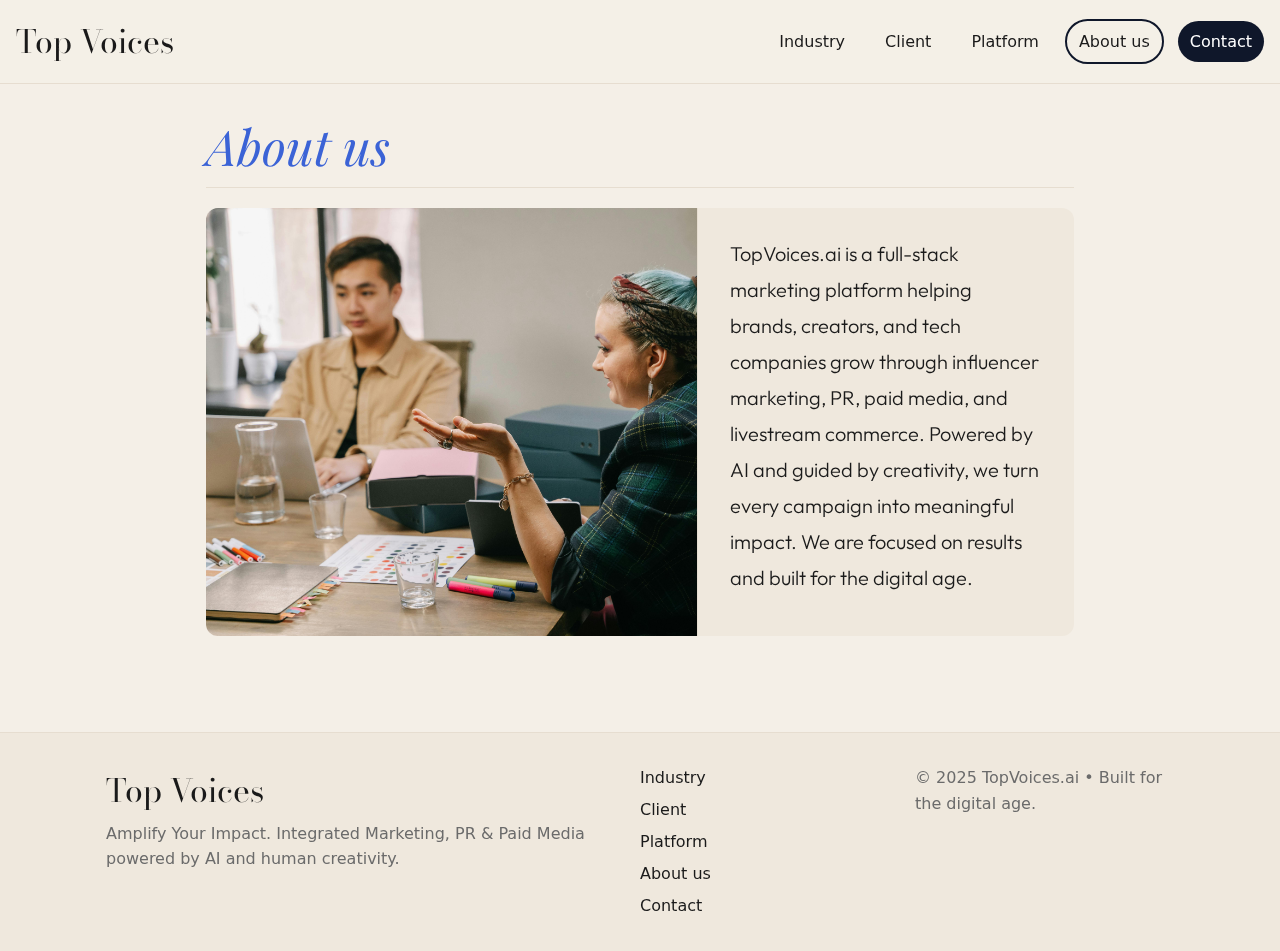
<file: about.html>
<!doctype html>
<html lang="en">
<head>
  <meta charset="utf-8" />
  <meta name="viewport" content="width=device-width, initial-scale=1" />
  <title>Top Voices</title>
  <meta name="description" content="TopVoices.ai – Integrated Marketing, PR & Paid Media powered by AI and human creativity." />
<link rel="preconnect" href="https://fonts.googleapis.com">
<link rel="preconnect" href="https://fonts.gstatic.com" crossorigin>
<link href="https://fonts.googleapis.com/css2?family=Bodoni+Moda:ital,opsz,wght@0,6..96,400..900;1,6..96,400..900&family=Outfit:wght@100..900&family=Playfair+Display:ital,wght@0,400..900;1,400..900&display=swap" rel="stylesheet">

  <link rel="stylesheet" href="css/styles.css" />
  <script defer src="js/main.js"></script>

</head>
<body>
<header class="site-header">
  <a class="brand" href="index.html">Top Voices</a>
  <button class="nav-toggle" aria-expanded="false" aria-label="Toggle navigation">Menu</button>
  <nav class="site-nav" aria-label="Primary">
    <a href="industry.html">Industry</a>
    <a href="clients.html">Client</a>
    <a href="platform.html">Platform</a>
    <a href="about.html">About us</a>
    <a class="cta" href="contact.html">Contact</a>
  </nav>
</header>

<main class="container narrow">
  <h1 class="kicker">About us</h1>
  <div class="rule"></div>

<div class="about-split about-frame">
  <img src="assets/aboutus.jpg" alt="Team working" />
  <div class="about-panel">
    <p class="about-intro">
      TopVoices.ai is a full-stack marketing platform helping brands, creators, and tech companies grow through influencer marketing, PR, paid media, and livestream commerce. Powered by AI and guided by creativity, we turn every campaign into meaningful impact. We are focused on results and built for the digital age.
    </p>

  </div>
</div>
</main>
<footer class="site-footer">
  <div class="container footer-grid">
    <div>
      <div class="brand">Top Voices</div>
      <p class="mute">Amplify Your Impact. Integrated Marketing, PR & Paid Media powered by AI and human creativity.</p>
    </div>
    <nav aria-label="Footer">
      <a href="industry.html">Industry</a>
      <a href="clients.html">Client</a>
      <a href="platform.html">Platform</a>
      <a href="about.html">About us</a>
      <a href="contact.html">Contact</a>
    </nav>
    <div class="mute">© 2025 TopVoices.ai • Built for the digital age.</div>
  </div>
</footer>

</body>
</html>
</file>
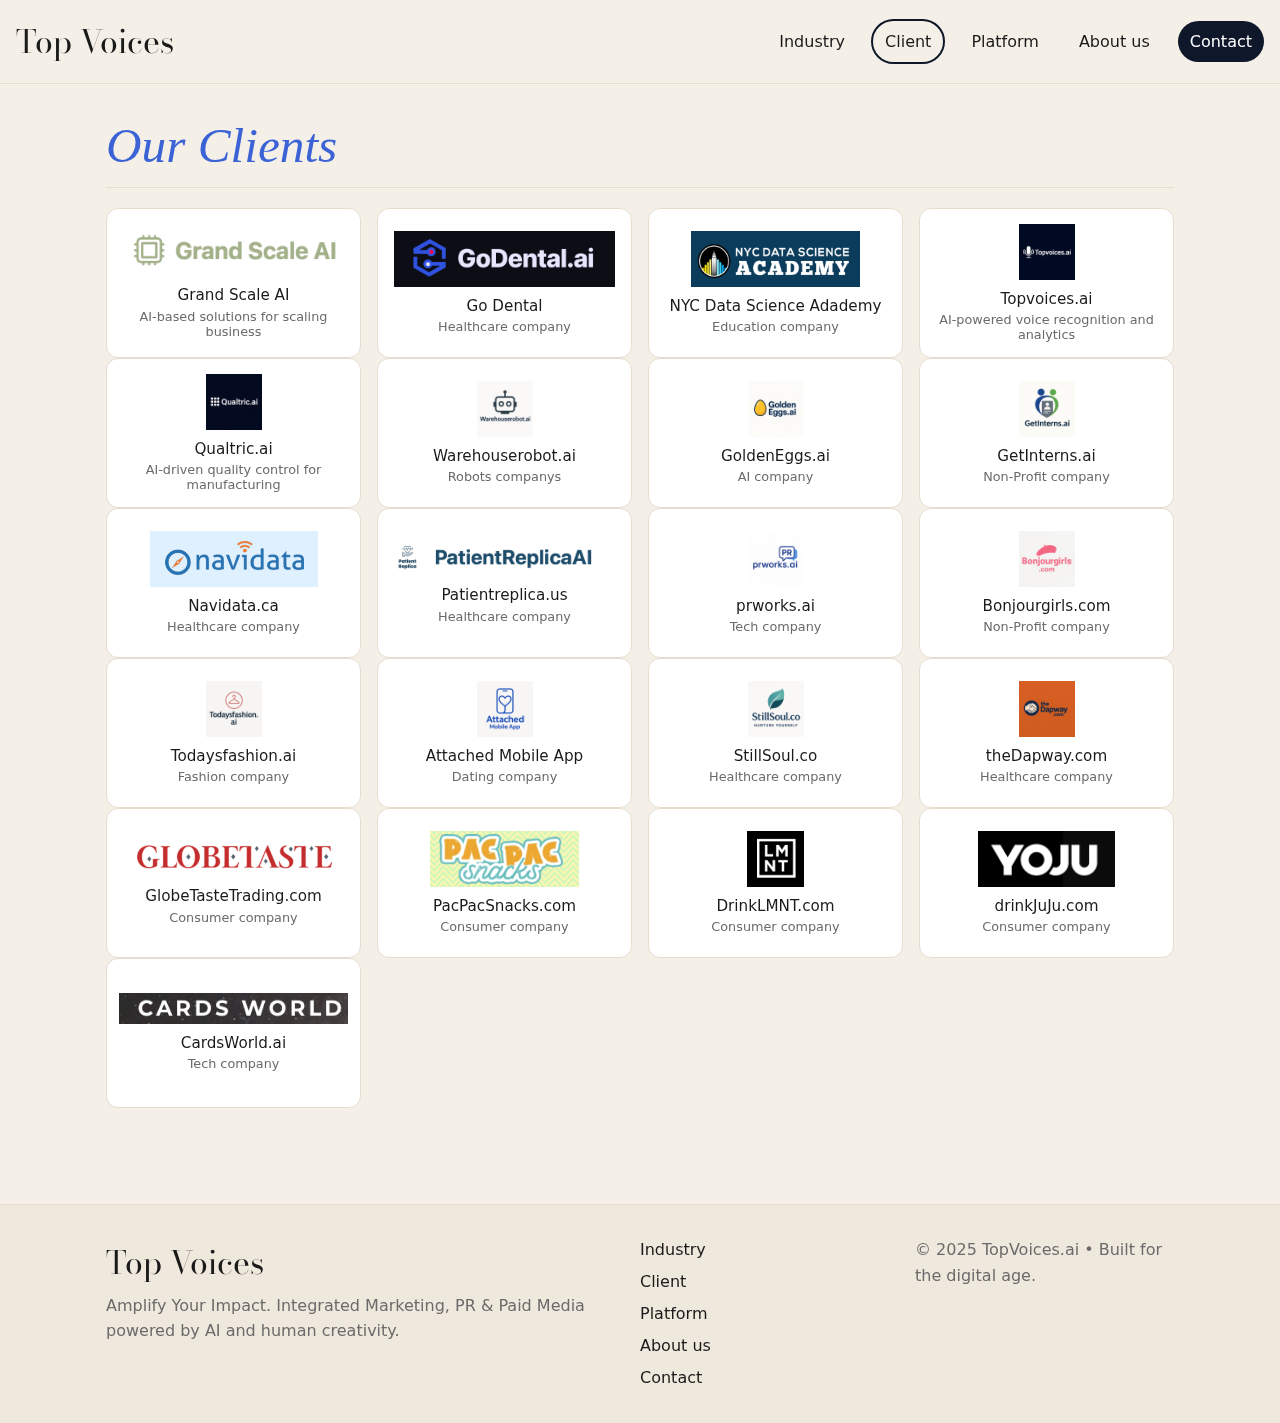
<file: clients.html>
<!doctype html>
<html lang="en">
<head>
  <meta charset="utf-8" />
  <meta name="viewport" content="width=device-width, initial-scale=1" />
  <title>Top Voices</title>
  <meta name="description" content="TopVoices.ai – Integrated Marketing, PR & Paid Media powered by AI and human creativity." />
<link rel="preconnect" href="https://fonts.googleapis.com">
<link rel="preconnect" href="https://fonts.gstatic.com" crossorigin>
<link href="https://fonts.googleapis.com/css2?family=Bodoni+Moda:ital,opsz,wght@0,6..96,400..900;1,6..96,400..900&display=swap" rel="stylesheet">
  <link rel="stylesheet" href="css/styles.css" />
  <script defer src="js/main.js"></script>

</head>
<body>
<header class="site-header">
  <a class="brand" href="index.html">Top Voices</a>
  <button class="nav-toggle" aria-expanded="false" aria-label="Toggle navigation">Menu</button>
  <nav class="site-nav" aria-label="Primary">
    <a href="industry.html">Industry</a>
    <a href="clients.html">Client</a>
    <a href="platform.html">Platform</a>
    <a href="about.html">About us</a>
    <a class="cta" href="contact.html">Contact</a>
  </nav>
</header>

<main class="container">
  <h1 class="kicker">Our Clients</h1>
  <div class="rule"></div>

  <section class="clients-rows">
    
    <div class="row">
      <figure><img src="assets/logos/logo-1.png" alt="Client 1"><figcaption>Grand Scale AI<br><span class="cap">AI-based solutions for scaling business</span></figcaption></figure>
      <figure><img src="assets/logos/logo-2.png" alt="Client 2"><figcaption>Go Dental<br><span class="cap">Healthcare company</span></figcaption></figure>
      <figure><img src="assets/logos/logo-3.png" alt="Client 3"><figcaption>NYC Data Science Adademy<br><span class="cap">Education company</span></figcaption></figure>
      <figure><img src="assets/logos/logo-4.png" alt="Client 4"><figcaption>Topvoices.ai
<br><span class="cap">AI-powered voice recognition and analytics</span></figcaption></figure>
    </div>
    
    <div class="row">
      <figure><img src="assets/logos/logo-5.png" alt="Client 5"><figcaption>Qualtric.ai
<br><span class="cap">AI-driven quality control for manufacturing
</span></figcaption></figure>
      <figure><img src="assets/logos/logo-6.png" alt="Client 6"><figcaption>Warehouserobot.ai
<br><span class="cap">Robots companys</span></figcaption></figure>
      <figure><img src="assets/logos/logo-7.png" alt="Client 7"><figcaption>GoldenEggs.ai
<br><span class="cap">AI company</span></figcaption></figure>
      <figure><img src="assets/logos/logo-8.png" alt="Client 8"><figcaption>GetInterns.ai
<br><span class="cap">Non-Profit company
</span></figcaption></figure>
    </div>
    
    <div class="row">
      <figure><img src="assets/logos/logo-9.png" alt="Client 9"><figcaption>Navidata.ca
<br><span class="cap">Healthcare company
</span></figcaption></figure>
      <figure><img src="assets/logos/logo-10.png" alt="Client 10"><figcaption>Patientreplica.us
<br><span class="cap">Healthcare company
</span></figcaption></figure>
      <figure><img src="assets/logos/logo-11.png" alt="Client 11"><figcaption>prworks.ai
<br><span class="cap">Tech company</span></figcaption></figure>
      <figure><img src="assets/logos/logo-12.png" alt="Client 12"><figcaption>Bonjourgirls.com
<br><span class="cap">Non-Profit company
</span></figcaption></figure>
    </div>
    
    <div class="row">
      <figure><img src="assets/logos/logo-13.png" alt="Client 13"><figcaption>Todaysfashion.ai
<br><span class="cap">Fashion company
</span></figcaption></figure>
      <figure><img src="assets/logos/logo-14.png" alt="Client 14"><figcaption>Attached Mobile App
<br><span class="cap">Dating company
</span></figcaption></figure>
      <figure><img src="assets/logos/logo-15.png" alt="Client 15"><figcaption>StillSoul.co
<br><span class="cap">Healthcare company
</span></figcaption></figure>
      <figure><img src="assets/logos/logo-16.png" alt="Client 16"><figcaption>theDapway.com
<br><span class="cap">Healthcare company
</span></figcaption></figure>
    </div>
    
    <div class="row">
      <figure><img src="assets/logos/logo-17.png" alt="Client 17"><figcaption>GlobeTasteTrading.com
<br><span class="cap">Consumer company
</span></figcaption></figure>
      <figure><img src="assets/logos/logo-18.png" alt="Client 18"><figcaption>PacPacSnacks.com
<br><span class="cap">Consumer company
</span></figcaption></figure>
      <figure><img src="assets/logos/logo-19.png" alt="Client 19"><figcaption>DrinkLMNT.com
<br><span class="cap">Consumer company
</span></figcaption></figure>
      <figure><img src="assets/logos/logo-20.png" alt="Client 20"><figcaption>drinkJuJu.com
<br><span class="cap">Consumer company
</span></figcaption></figure>
    </div>
    
    <div class="row">
      <figure><img src="assets/logos/logo-21.png" alt="Client 21"><figcaption>CardsWorld.ai
<br><span class="cap">Tech company
</span></figcaption></figure>

    </div>
    
  </section>
</main>
<footer class="site-footer">
  <div class="container footer-grid">
    <div>
      <div class="brand">Top Voices</div>
      <p class="mute">Amplify Your Impact. Integrated Marketing, PR & Paid Media powered by AI and human creativity.</p>
    </div>
    <nav aria-label="Footer">
      <a href="industry.html">Industry</a>
      <a href="clients.html">Client</a>
      <a href="platform.html">Platform</a>
      <a href="about.html">About us</a>
      <a href="contact.html">Contact</a>
    </nav>
    <div class="mute">© 2025 TopVoices.ai • Built for the digital age.</div>
  </div>
</footer>

</body>
</html>
</file>
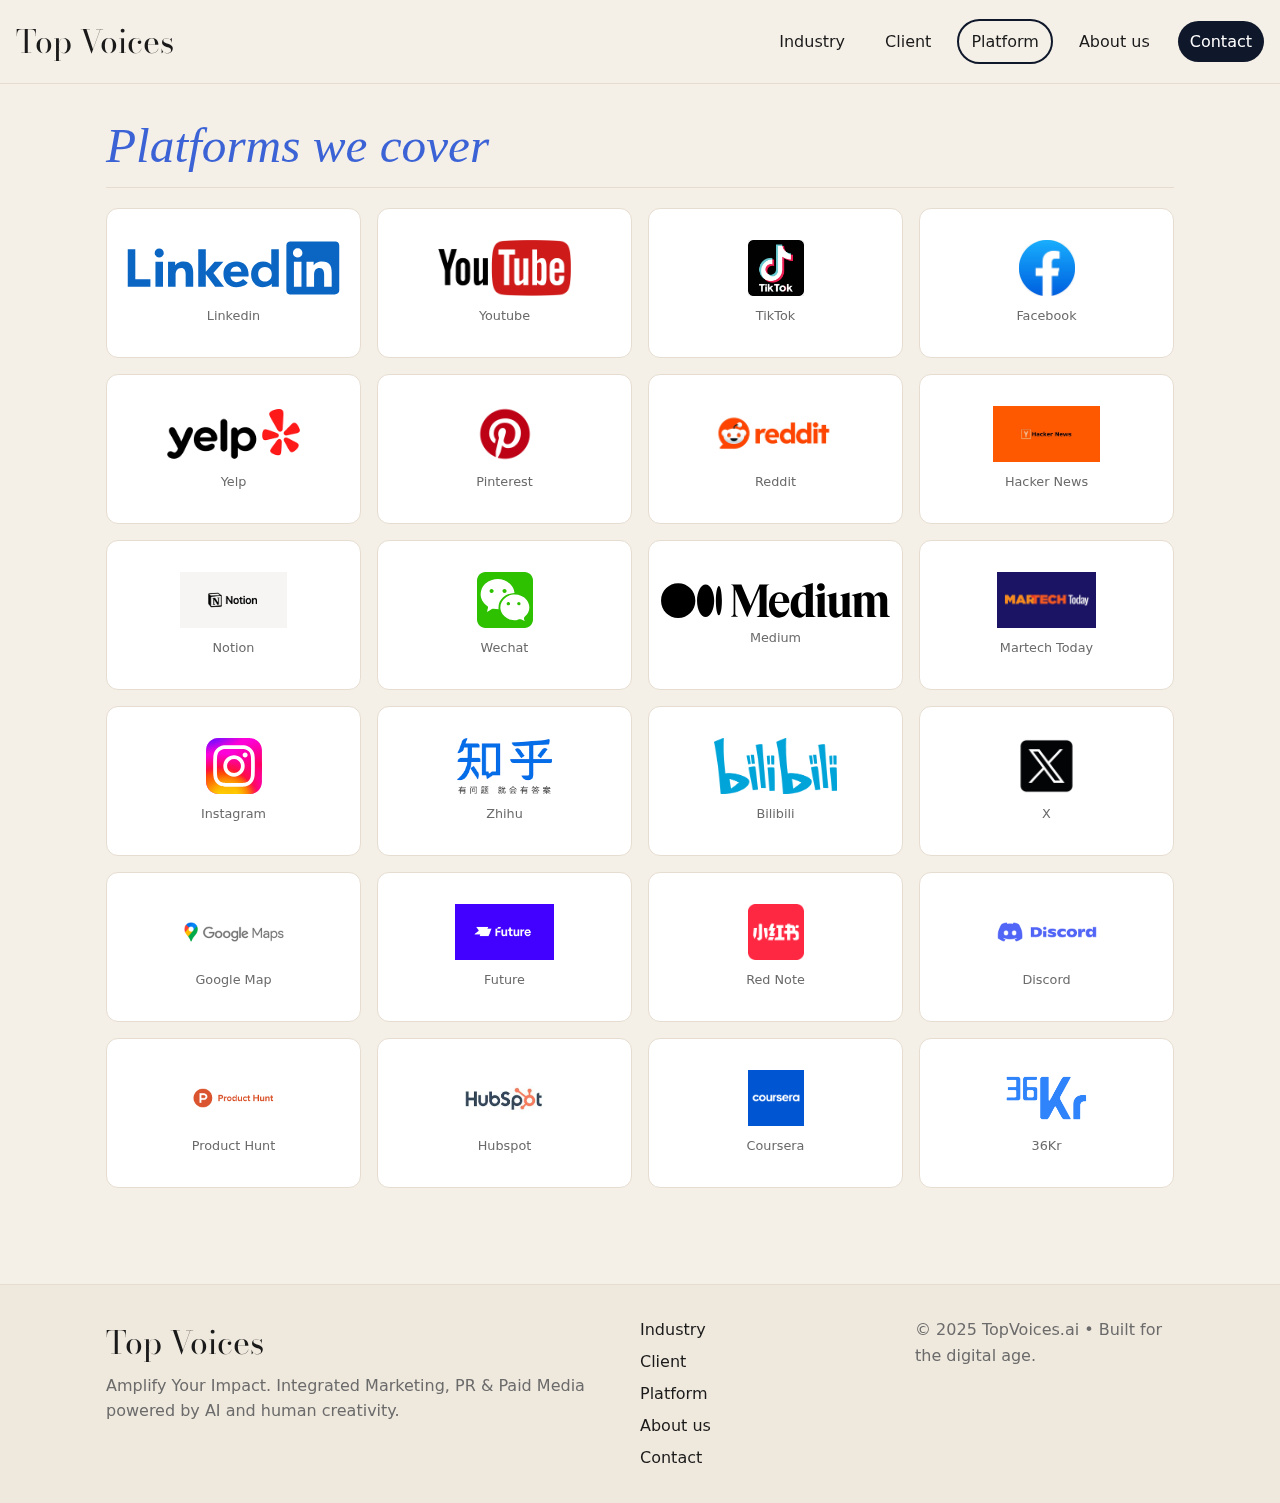
<file: platform.html>
<!doctype html>
<html lang="en">
<head>
  <meta charset="utf-8" />
  <meta name="viewport" content="width=device-width, initial-scale=1" />
  <title>Top Voices</title>
  <meta name="description" content="TopVoices.ai – Integrated Marketing, PR & Paid Media powered by AI and human creativity." />
<link rel="preconnect" href="https://fonts.googleapis.com">
<link rel="preconnect" href="https://fonts.gstatic.com" crossorigin>
<link href="https://fonts.googleapis.com/css2?family=Bodoni+Moda:ital,opsz,wght@0,6..96,400..900;1,6..96,400..900&display=swap" rel="stylesheet">
  <link rel="stylesheet" href="css/styles.css" />
  <script defer src="js/main.js"></script>

</head>
<body>
<header class="site-header">
  <a class="brand" href="index.html">Top Voices</a>
  <button class="nav-toggle" aria-expanded="false" aria-label="Toggle navigation">Menu</button>
  <nav class="site-nav" aria-label="Primary">
    <a href="industry.html">Industry</a>
    <a href="clients.html">Client</a>
    <a href="platform.html">Platform</a>
    <a href="about.html">About us</a>
    <a class="cta" href="contact.html">Contact</a>
  </nav>
</header>

<main class="container">
  <h1 class="kicker">Platforms we cover</h1>
  <div class="rule"></div>

  <section class="platform-grid">
    
      <div class="platform">
        <img src="assets/platforms/p1.svg" alt="Platform 1">
        <div class="cap">Linkedin</div>
      </div>
    
      <div class="platform">
        <img src="assets/platforms/p2.png" alt="Platform 2">
        <div class="cap">Youtube</div>
      </div>
    
      <div class="platform">
        <img src="assets/platforms/p3.png" alt="Platform 3">
        <div class="cap">TikTok</div>
      </div>
    
      <div class="platform">
        <img src="assets/platforms/p4.jpg" alt="Platform 4">
        <div class="cap">Facebook</div>
      </div>
    
      <div class="platform">
        <img src="assets/platforms/p5.png" alt="Platform 5">
        <div class="cap">Yelp</div>
      </div>
    
      <div class="platform">
        <img src="assets/platforms/p6.png" alt="Platform 6">
        <div class="cap">Pinterest</div>
      </div>
    
      <div class="platform">
        <img src="assets/platforms/p7.png" alt="Platform 7">
        <div class="cap">Reddit</div>
      </div>
    
      <div class="platform">
        <img src="assets/platforms/p8.jpg" alt="Platform 8">
        <div class="cap">Hacker News</div>
      </div>
    
      <div class="platform">
        <img src="assets/platforms/p9.png" alt="Platform 9">
        <div class="cap">Notion</div>
      </div>
    
      <div class="platform">
        <img src="assets/platforms/p10.svg" alt="Platform 10">
        <div class="cap">Wechat</div>
      </div>
    
      <div class="platform">
        <img src="assets/platforms/p11.svg" alt="Platform 11">
        <div class="cap">Medium</div>
      </div>
    
      <div class="platform">
        <img src="assets/platforms/p12.jpg" alt="Platform 12">
        <div class="cap">Martech Today</div>
      </div>
    
      <div class="platform">
        <img src="assets/platforms/p13.svg" alt="Platform 13">
        <div class="cap">Instagram</div>
      </div>
    
      <div class="platform">
        <img src="assets/platforms/p14.png" alt="Platform 14">
        <div class="cap">Zhihu</div>
      </div>
    
      <div class="platform">
        <img src="assets/platforms/p15.png" alt="Platform 15">
        <div class="cap">Bilibili</div>
      </div>
    
      <div class="platform">
        <img src="assets/platforms/p16.jpg" alt="Platform 16">
        <div class="cap">X</div>
      </div>
    
      <div class="platform">
        <img src="assets/platforms/p17.png" alt="Platform 17">
        <div class="cap">Google Map</div>
      </div>
    
      <div class="platform">
        <img src="assets/platforms/p18.jpg" alt="Platform 18">
        <div class="cap">Future</div>
      </div>
    
      <div class="platform">
        <img src="assets/platforms/p19.png" alt="Platform 19">
        <div class="cap">Red Note</div>
      </div>
    
      <div class="platform">
        <img src="assets/platforms/p20.png" alt="Platform 20">
        <div class="cap">Discord</div>
      </div>
    
      <div class="platform">
        <img src="assets/platforms/p21.png" alt="Platform 21">
        <div class="cap">Product Hunt</div>
      </div>
    
      <div class="platform">
        <img src="assets/platforms/p22.jpg" alt="Platform 22">
        <div class="cap">Hubspot</div>
      </div>
    
      <div class="platform">
        <img src="assets/platforms/p24.png" alt="Platform 23">
        <div class="cap">Coursera</div>
      </div>
    
      <div class="platform">
        <img src="assets/platforms/p25.png" alt="Platform 24">
        <div class="cap">36Kr</div>
      </div>
    
  </section>
</main>
<footer class="site-footer">
  <div class="container footer-grid">
    <div>
      <div class="brand">Top Voices</div>
      <p class="mute">Amplify Your Impact. Integrated Marketing, PR & Paid Media powered by AI and human creativity.</p>
    </div>
    <nav aria-label="Footer">
      <a href="industry.html">Industry</a>
      <a href="clients.html">Client</a>
      <a href="platform.html">Platform</a>
      <a href="about.html">About us</a>
      <a href="contact.html">Contact</a>
    </nav>
    <div class="mute">© 2025 TopVoices.ai • Built for the digital age.</div>
  </div>
</footer>

</body>
</html>
</file>
<file: css/styles.css>
/* =========================================================
   Top Voices — Clean Consolidated Stylesheet (Playfair h3)
   =========================================================
   0) Tokens & Reset
   1) Base Typography & Elements
   2) Utilities
   3) Header / Navigation
   4) Components: Hero, Buttons, Split, Cards & Grids
   5) Sections: About, Clients, Platform, Contact, Footer
   6) Page-specific tweaks (typography parity)
   7) Responsive (1000, 900, 800, 700)
   8) Preference queries
   ========================================================= */

/* ========== 0) TOKENS & RESET ========== */
:root{
  --bg:#f4efe7;
  --ink:#1a1a1a;
  --muted:#6b6b6b;
  --brand:#0f172a;
  --accent:#5c7cff;
  --card:#ffffff;
  --border:#e6ddd0;
  --radius:16px;
  --radius-lg:18px;
  --shadow:0 6px 18px rgba(0,0,0,.06);
}

*{ box-sizing:border-box; }
html,body{ margin:0; padding:0; }
body{
  font-family: Inter, system-ui, -apple-system, Segoe UI, Roboto, Arial, sans-serif;
  color:var(--ink);
  background:var(--bg);
  line-height:1.6;
}

/* ========== 1) BASE TYPOGRAPHY & ELEMENTS ========== */
h1,h2,h3{
  font-family:"Playfair Display", Georgia, serif;
  line-height:1.2;
  margin:0 0 .6rem;
}
h1{ font-size:clamp(2rem, 2.6vw + 1rem, 3.2rem); }
h2{ font-size:clamp(1.4rem, 1.4vw + 1rem, 2rem); }
h3{ font-size:1.125rem; }

p{ margin:.25rem 0 1rem; }
a{ color:inherit; text-decoration:none; }
img, video, canvas, svg{ max-width:100%; height:auto; display:block; }

/* ========== 2) UTILITIES ========== */
.container{ max-width:1100px; margin:0 auto; padding:2rem 1rem; }
.container.narrow{ max-width:900px; }
.mute{ color:var(--muted); }
.kicker{
  font-family:"Playfair Display", Georgia, serif;
  font-optical-sizing:auto;
  font-weight:400;
  font-style:italic;
  color:#3b63d6;
}
.rule{ height:1px; background:var(--border); margin:.75rem 0 1.25rem; }

/* ========== 3) HEADER / NAVIGATION ========== */
.site-header{
  position:sticky; top:0; z-index:10;
  display:flex; align-items:center; gap:1rem;
  padding:1rem;
  background:rgba(244,239,231,.9);
  border-bottom:1px solid var(--border);
  backdrop-filter:saturate(1.1) blur(4px);
}
.brand{
  font-family:"Bodoni Moda", serif;
  font-size:2rem;
  font-optical-sizing:auto;
  font-weight:400;
  font-style:normal;
}
.nav-toggle{
  display:none;
  background:none;
  border:1px solid var(--border);
  border-radius:999px;
  font-size:1rem;
  padding:.35rem .6rem;
}
.site-nav{
  margin-left:auto;
  display:flex; gap:1rem; align-items:center;
}
.site-nav a{ padding:.5rem .75rem; border-radius:999px; }
.site-nav a.cta{ background:var(--brand); color:#fff; }
.site-nav a.active{ outline:2px solid var(--brand); }

/* ========== 4) COMPONENTS ========== */

/* Hero */
.hero{
  position:relative;
  min-height:60vh;
  height:100vh;
  display:grid; place-items:center;
  border-bottom:1px solid var(--border);
  overflow:hidden;
  background:url("../assets/hero-poster.jpg") center/cover no-repeat;
}
.hero-video{
  position:absolute; inset:0;
  width:100%; height:100%;
  object-fit:cover;
  object-position:center -10%;
  filter:contrast(1.05) saturate(1.15) brightness(0.95);
  transform:scale(1.05);
}
.hero::before{
  content:"";
  position:absolute; inset:0;
  background:linear-gradient(180deg,
    rgba(0,0,0,.35) 0%,
    rgba(0,0,0,.10) 40%,
    rgba(0,0,0,.40) 100%);
  z-index:1;
}
.hero-copy{
  position:relative; z-index:2;
  text-align:center;
  padding:4rem 1rem;
  max-width:800px;
  color:#fff;
}
.hero-copy h1{
  font-family:"Bodoni Moda", serif;
  font-optical-sizing:auto;
  font-weight:400;
  font-style:normal;
}
.hero-copy p{ font-size:1.2rem; }

/* Buttons */
.btn{
  display:inline-block;
  background:var(--brand);
  color:#fff;
  padding:.8rem 1.1rem;
  border-radius:999px;
  font-weight:600;
  border:1px solid transparent;
  transition:transform .15s ease, box-shadow .15s ease;
}
.btn:hover{ transform:translateY(-1px); box-shadow:var(--shadow); }
.btn.ghost{ background:transparent; color:var(--brand); border-color:var(--brand); }
.btn.small{ padding:.5rem .8rem; font-size:.9rem; }
.hero-actions{ display:flex; gap:.75rem; justify-content:center; margin-top:1rem; }

/* Split layout */
.split{ display:flex; justify-content:space-between; align-items:end; gap:2rem; }
.text-link{ align-self:flex-end; border-bottom:1px solid var(--ink); }

/* Cards & Grids */
.card-grid{ display:grid; grid-template-columns:repeat(3, 1fr); gap:1rem; }
.card{
  background:var(--card);
  border:1px solid var(--border);
  border-radius:var(--radius);
  overflow:hidden;
  display:flex; flex-direction:column;
  transition:transform .15s ease, box-shadow .15s ease;
  min-width:0;
}
.card:hover{ transform:translateY(-2px); box-shadow:var(--shadow); }
.card>div{ padding:1rem; }

/* Industry grid/cards (for two-column tiles) */
.industry-grid{ display:grid; grid-template-columns:repeat(2, 1fr); gap:20px; }
.industry-card{
  display:flex; flex-direction:row;
  height:250px;
  background:#fff;
  border:1px solid var(--border);
  border-radius:10px;
  overflow:hidden;
}
.industry-card img{ width:50%; height:100%; object-fit:cover; }
.industry-card-content{
  padding:20px; width:50%;
  display:flex; flex-direction:column; justify-content:center;
}

/* Legacy/semantic industry section */
.industry-body{ padding:1rem 1.2rem; }
.industry-body h2{
  font-family:"Playfair Display", serif;
  font-optical-sizing:auto;
  font-weight:500;
  font-style:normal;
}
.industry-body p{ margin-bottom:.8rem; }

/* Platform grid (base) */
.platform-grid{ display:grid; grid-template-columns:repeat(4, 1fr); gap:16px; }

/* ========== 5) SECTIONS ========== */

/* About */
.about-split{ display:grid; grid-template-columns:1fr 1fr; gap:1rem; align-items:center; }
.framed{ border:1px solid var(--border); background:#f7f1e7; padding:1rem; border-radius:16px; }

.about-section-lines{
  border-top:1px solid var(--border);
  border-bottom:1px solid var(--border);
  padding-top:12px; padding-bottom:12px;
}
.about-split.about-frame{
  display:grid; grid-template-columns:1.3fr 1fr;
  align-items:stretch; gap:0;
  border:none; border-radius:12px; overflow:hidden;
}
.about-split.about-frame>img{ width:100%; height:100%; object-fit:cover; display:block; }
.about-panel{
  background:#efe8dd; border-left:1px solid var(--border);
  padding:28px 32px;
  display:flex; flex-direction:column; justify-content:center; gap:12px;
  min-height:360px;
}
.about-intro{
  font-family:"Lora", serif; /* or Bodoni Moda if you prefer */
  font-size:1.05rem; line-height:1.8; margin:0 0 .75rem; color:var(--ink);
}
.about-panel ul{ margin:0; padding-left:1.1rem; }
.about-panel li{ margin:.25rem 0; }

/* Clients (unified with Platform) */
.clients-rows .row{
  display:grid; grid-template-columns:repeat(4, 1fr);
  gap:16px; align-items:stretch;
}
.clients-rows figure{
  margin:0; background:#fff; border:1px solid var(--border);
  border-radius:12px; padding:14px 12px;
  display:flex; flex-direction:column; align-items:center; justify-content:center;
  gap:10px; min-height:150px;
}
.clients-rows figure img{ max-width:100%; max-height:56px; object-fit:contain; display:block; }
.clients-rows figure figcaption{
  text-align:center; line-height:1.2;
  display:flex; flex-direction:column; align-items:center; gap:4px;
  min-height:2.6em; font-size:.95rem;
}
.clients-rows figure .cap{ display:block; font-size:.8rem; color:var(--muted); }

/* Platform — identical tiles to Clients */
.platform-grid>*{
  background:#fff; border:1px solid var(--border);
  border-radius:12px; padding:14px 12px;
  display:flex; flex-direction:column; align-items:center; justify-content:center;
  gap:10px; min-height:150px;
}
.platform-grid>* img{ max-width:100%; max-height:56px; object-fit:contain; display:block; }
.platform-grid>* figcaption{
  text-align:center; line-height:1.2;
  display:flex; flex-direction:column; align-items:center; gap:4px;
  min-height:2.6em; font-size:.95rem;
}
.platform-grid>* .cap{ font-size:.8rem; color:var(--muted); }

/* Contact */
.form.card{
  background:#fff; border:1px solid var(--border);
  border-radius:var(--radius-lg); padding:1rem;
}
.grid-2{ display:grid; grid-template-columns:1fr 1fr; gap:1rem; }
label{ display:grid; gap:.4rem; font-size:.95rem; }
input, select, textarea{
  padding:.7rem .8rem; border:2px solid #b8c7ff; border-radius:12px; background:#fff;
}
input:focus, select:focus, textarea:focus{ outline:2px solid var(--accent); }

.contact-wrap{
  display:grid; grid-template-columns:1.2fr 1fr;
  gap:1.25rem; align-items:stretch;
}
.contact-image{
  width:100%; height:100% !important; object-fit:cover;
  border-radius:12px; display:block;
}

/* Footer */
.site-footer{ margin-top:4rem; border-top:1px solid var(--border); background:#efe8dd; }
.footer-grid{ display:grid; grid-template-columns:2fr 1fr 1fr; gap:1rem; align-items:start; }
.footer-grid nav{ display:grid; gap:.4rem; }

/* ========== 6) PAGE-SPECIFIC TWEAKS (TYPOGRAPHY PARITY) ========== */
/* About page paragraph look */
.about-split p{
  font-family:"Outfit", sans-serif;
  font-optical-sizing:auto;
  font-weight:300;
  font-style:normal;
  font-size:20px;
}

/* Industry detail page paragraphs use Outfit */
.industry-body p{
  font-family:"Outfit", sans-serif;
  font-optical-sizing:auto;
  font-weight:300;
  font-style:normal;
}

/* Index tiles & 2-col industry tiles: body copy = Outfit 300 */
.card-grid .card > div p,
.industry-grid .card > div p,
.industry-card-content p{
  font-family:"Outfit", sans-serif;
  font-weight:300;
  font-style:normal;
}

/* Ensure card headings remain Playfair (explicit for clarity) */
.card-grid .card > div h3,
.industry-grid .card > div h3,
.industry-card-content h3{
  font-family: "Playfair Display", serif;
  font-optical-sizing: auto;
  font-size: clamp(1rem, 1vw + 0.85rem, 1.5rem); /* min, preferred, max */
  font-weight: 500;
  font-style: normal;
}

/* ========== 7) RESPONSIVE BREAKPOINTS ========== */

/* <= 1000px */
@media (max-width:1000px){
  .card-grid{ grid-template-columns:1fr 1fr; }
  .platform-grid{ grid-template-columns:repeat(3, 1fr); }
  .clients-rows .row{ grid-template-columns:repeat(3, 1fr); }
}

/* <= 900px */
@media (max-width:900px){
  .about-split.about-frame{ grid-template-columns:1fr; border-radius:12px; }
  .about-split.about-frame>img{ height:auto; aspect-ratio:16 / 9; }
  .about-panel{ min-height:unset; padding:20px 18px; }
}

/* <= 800px */
@media (max-width:800px){
  .nav-toggle{ display:block; }
  .site-nav{
    display:none; flex-direction:column;
    position:absolute; right:1rem; top:64px;
    background:var(--bg); padding:1rem;
    border:1px solid var(--border); border-radius:12px; box-shadow:var(--shadow);
  }
  .site-nav.open{ display:flex; }

  .split{ flex-direction:column; align-items:flex-start; }

  .industry-grid{ grid-template-columns:1fr; }
  .about-split{ grid-template-columns:1fr; }
  .grid-2{ grid-template-columns:1fr; }
  .footer-grid{ grid-template-columns:1fr; }
  .platform-grid{ grid-template-columns:repeat(2, 1fr); }
  .clients-rows .row{ grid-template-columns:repeat(2, 1fr); }

  .contact-wrap{ grid-template-columns:1fr; }
  .contact-image{ height:260px !important; }
}

/* <= 700px */
@media (max-width:700px){
  .platform-grid,
  .clients-rows .row{ grid-template-columns:repeat(2, 1fr); }
}

/* ========== 8) PREFERENCE QUERIES ========== */
@media (prefers-reduced-motion: reduce){
  .hero-video{ display:none; }
}

@media (max-width: 800px){
  .site-header{ align-items: center; }
  .nav-toggle{
    display: block;       /* you already have this */
    margin-left: auto;    /* <-- pushes it to the right edge */
  }
}
</file>
